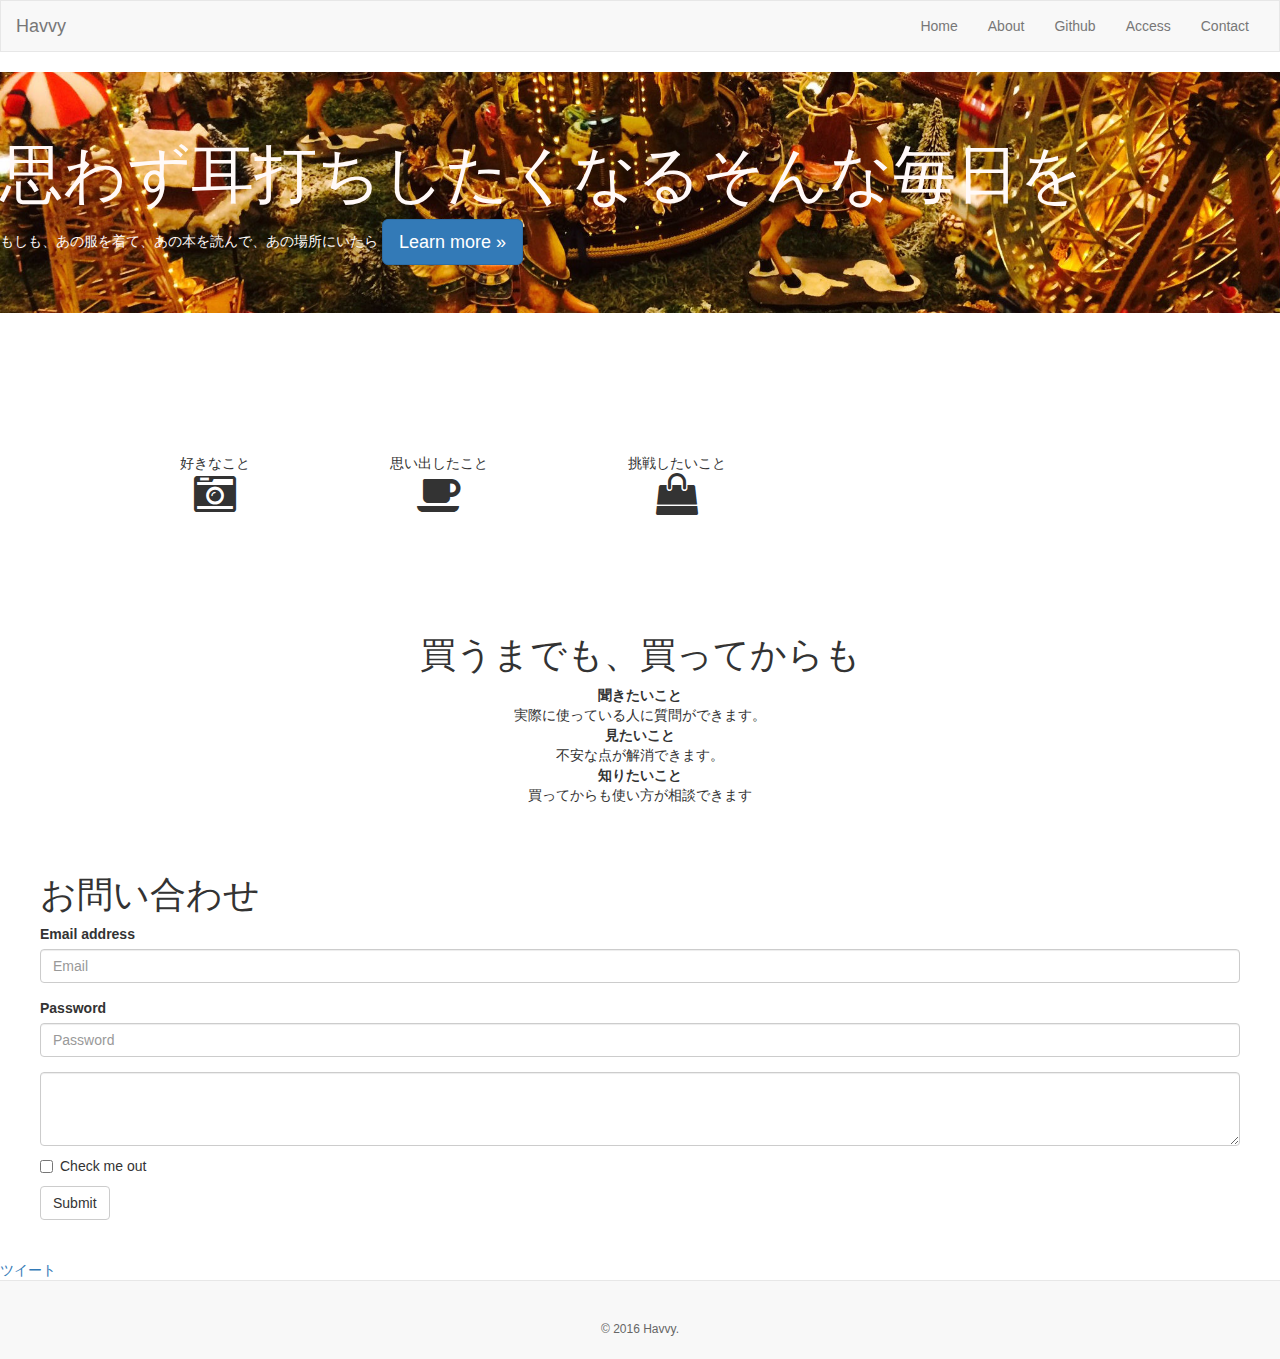
<file: index.html>
<!DOCTYPE html>
<html lang="ja">
  <head>
    <meta charset="utf-8">
    <meta http-equiv="X-UA-Compatible" content="IE=edge">
    <meta name="description" content="買いたい人から買える、交流型物販販売サイト、havvy【ハビー】">
    <meta name="viewport" content="width=device-width, initial-scale=1">
    <title>Havvy</title>
    <!-- BootstrapのCSS読み込み -->
    <link rel="stylesheet" href="//maxcdn.bootstrapcdn.com/bootstrap/3.3.5/css/bootstrap.min.css">
    <!-- jQuery読み込み -->
    <script src="//ajax.googleapis.com/ajax/libs/jquery/1.11.3/jquery.min.js"></script>
    <!-- BootstrapのJS読み込み -->
    <script src="//maxcdn.bootstrapcdn.com/bootstrap/3.3.5/js/bootstrap.min.js"></script>
    <!-- オリジナルCSS読み込み -->
    <link rel="stylesheet" href="css/style.css">
    <!-- Font Awesome読み込み -->
    <link rel="stylesheet" href="css/font-awesome.min.css"> 
  </head>
  <body>
    <header>
      <nav class="navbar navbar-default">
        <div class="container-fluid">
          <div class="navbar-header">
            <button type="button" class="navbar-toggle collapsed" data-toggle="collapse" data-target="#site-menu">
              <span class="sr-only">Toggle navigation</span>
              <span class="icon-bar"></span>
              <span class="icon-bar"></span>
              <span class="icon-bar"></span>
            </button>
            <a class="navbar-brand" href="#">Havvy</a>
          </div>
          <div class="collapse navbar-collapse" id="site-menu">
            <ul class="nav navbar-nav navbar-right">
              <li><a href="index.html">Home</a></li>
              <li><a href="about.html">About</a></li>
              <li><a href="https://github.com/YoshiakiTatsumi">Github</a></li> 
               <li><a href="access.html">Access</a></li>
              <li><a href="contact.html">Contact</a></li>
            </ul>
          </div>
        </div>
      </nav>
    </header>
    
    <!--　▼ ジャンボトロン　 -->
    <div class="jumbotron">
      <div class="main_picture_container">
        <h1>思わず耳打ちしたくなるそんな毎日を</h1>
        もしも、あの服を着て、あの本を読んで、あの場所にいたら
        <a class="btn btn-primary btn-lg" href="#" role="button">Learn more »</a>
      </div>
    </div>
<!--　▲ ジャンボトロン　 -->
    
    <div class="icon_list">
      <ul>
      <li>好きなこと<br>
        <i class="fa fa-camera-retro fa-3x" aria-hidden="true"></i><br>
	     </li>
	     <li>思い出したこと<br>
          <i class="fa fa-coffee fa-3x" aria-hidden="true"></i><br>
      </li>
	     <li>挑戦したいこと<br>
	         <i class="fa fa-shopping-bag fa-3x" aria-hidden="true"></i><br>
	     </li>
      </ul>
    </div>
<div class="main_description">
  <h1>買うまでも、買ってからも</h1>
  <dl>
    <dt>聞きたいこと</dt>
      <dd>実際に使っている人に質問ができます。</dd>
    <dt>見たいこと</dt>
      <dd>不安な点が解消できます。</dd>
    <dt>知りたいこと</dt>
      <dd>買ってからも使い方が相談できます</dd>
    </dl>
</div>

  <form class="contact_form">
    <h1>お問い合わせ</h1>
  <div class="form-group">
    <label for="exampleInputEmail1">Email address</label>
    <input type="email" class="form-control" id="exampleInputEmail1" placeholder="Email">
  </div>
  <div class="form-group">
    <label for="exampleInputPassword1">Password</label>
    <input type="password" class="form-control" id="exampleInputPassword1" placeholder="Password">
  </div>
  <textarea class="form-control" rows="3"></textarea>
  
  <div class="checkbox">
    <label>
      <input type="checkbox"> Check me out
    </label>
  </div>
  <button type="submit" class="btn btn-default">Submit</button>
</form>
     <a href="https://twitter.com/share" class="twitter-share-button" data-text="Havvy" data-lang="ja" data-dnt="true">ツイート</a> <script>!function(d,s,id){var js,fjs=d.getElementsByTagName(s)[0],p=/^http:/.test(d.location)?'http':'https';if(!d.getElementById(id)){js=d.createElement(s);js.id=id;js.src=p+'://platform.twitter.com/widgets.js';fjs.parentNode.insertBefore(js,fjs);}}(document, 'script', 'twitter-wjs');</script>   
    <footer>
　　　<div class="copyright">&copy; 2016 Havvy.</div>
    </footer>
  </body>
</html>
</file>
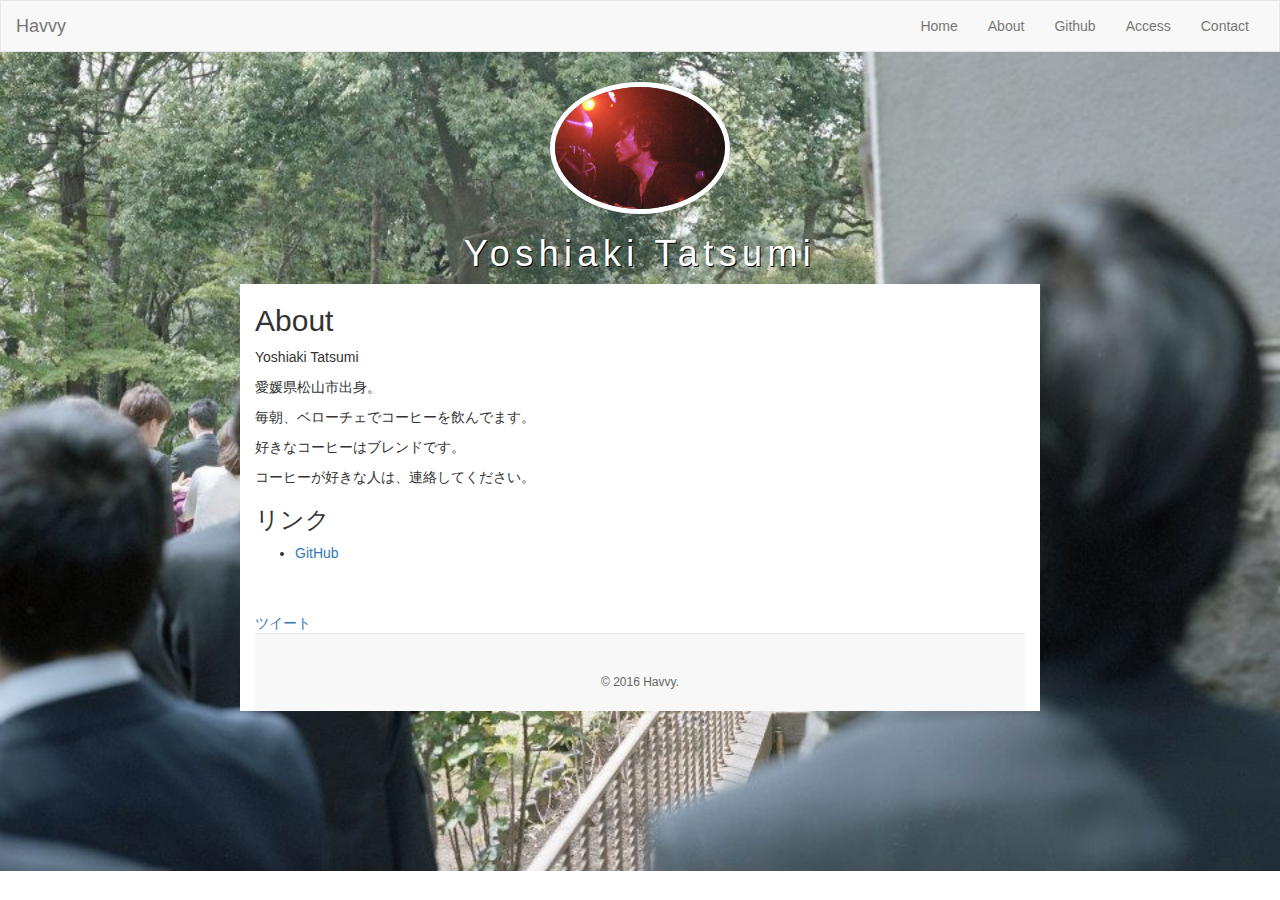
<file: about.html>
<!DOCTYPE html>
<html lang="ja">
  <head>
    <meta charset="utf-8">
    <meta http-equiv="X-UA-Compatible" content="IE=edge">
    <meta name="description" content="買いたい人から買える、交流型物販販売サイト、havvy【ハビー】">
    <meta name="viewport" content="width=device-width, initial-scale=1">
    <title>About Havvy</title></title>
    <!-- BootstrapのCSS読み込み -->
    <link rel="stylesheet" href="//maxcdn.bootstrapcdn.com/bootstrap/3.3.5/css/bootstrap.min.css">
    <!-- jQuery読み込み -->
    <script src="//ajax.googleapis.com/ajax/libs/jquery/1.11.3/jquery.min.js"></script>
    <!-- BootstrapのJS読み込み -->
    <script src="//maxcdn.bootstrapcdn.com/bootstrap/3.3.5/js/bootstrap.min.js"></script>
    <!-- オリジナルCSS読み込み -->
    <link rel="stylesheet" href="css/style.css">
    
  </head>
  <body id="background">
    <header>
      <nav class="navbar navbar-default">
        <div class="container-fluid">
          <div class="navbar-header">
            <button type="button" class="navbar-toggle collapsed" data-toggle="collapse" data-target="#site-menu">
              <span class="sr-only">Toggle navigation</span>
              <span class="icon-bar"></span>
              <span class="icon-bar"></span>
              <span class="icon-bar"></span>
            </button>
            <a class="navbar-brand" href="#">Havvy</a>
          </div>
          <div class="collapse navbar-collapse" id="site-menu">
                        <ul class="nav navbar-nav navbar-right">
              <li><a href="index.html">Home</a></li>
              <li><a href="about.html">About</a></li>
              <li><a href="https://github.com/YoshiakiTatsumi">Github</a></li> 
               <li><a href="access.html">Access</a></li>
              <li><a href="contact.html">Contact</a></li>
            </ul>
          </div>
        </div>
      </nav>
      <article>
      <div id="logo">
        <img src="images/profile.jpg" alt="写真です">
        <h1 id="profile">Yoshiaki Tatsumi</h1>
      </div>
      </article>
    </header>
    <div class="container">
      <section>
        <h2>About</h2>
        <p>Yoshiaki Tatsumi</p>
        <p>愛媛県松山市出身。</p>
        <p>毎朝、ベローチェでコーヒーを飲んでます。</p>
        <p>好きなコーヒーはブレンドです。</p>
        <p>コーヒーが好きな人は、連絡してください。</p>
        <h3>リンク</h3>
        <ul>
          <li><a href="https://github.com/yoshiakitatsumi" target="_blank">GitHub</a></li>
        </ul>
      </section>
      <br><br>
           <a href="https://twitter.com/share" class="twitter-share-button" data-text="Havvy" data-lang="ja" data-dnt="true">ツイート</a> <script>!function(d,s,id){var js,fjs=d.getElementsByTagName(s)[0],p=/^http:/.test(d.location)?'http':'https';if(!d.getElementById(id)){js=d.createElement(s);js.id=id;js.src=p+'://platform.twitter.com/widgets.js';fjs.parentNode.insertBefore(js,fjs);}}(document, 'script', 'twitter-wjs');</script>   
    <footer>
　　　<div class="copyright">&copy; 2016 Havvy.</div>
    </footer>
  </body>
</html>
</file>
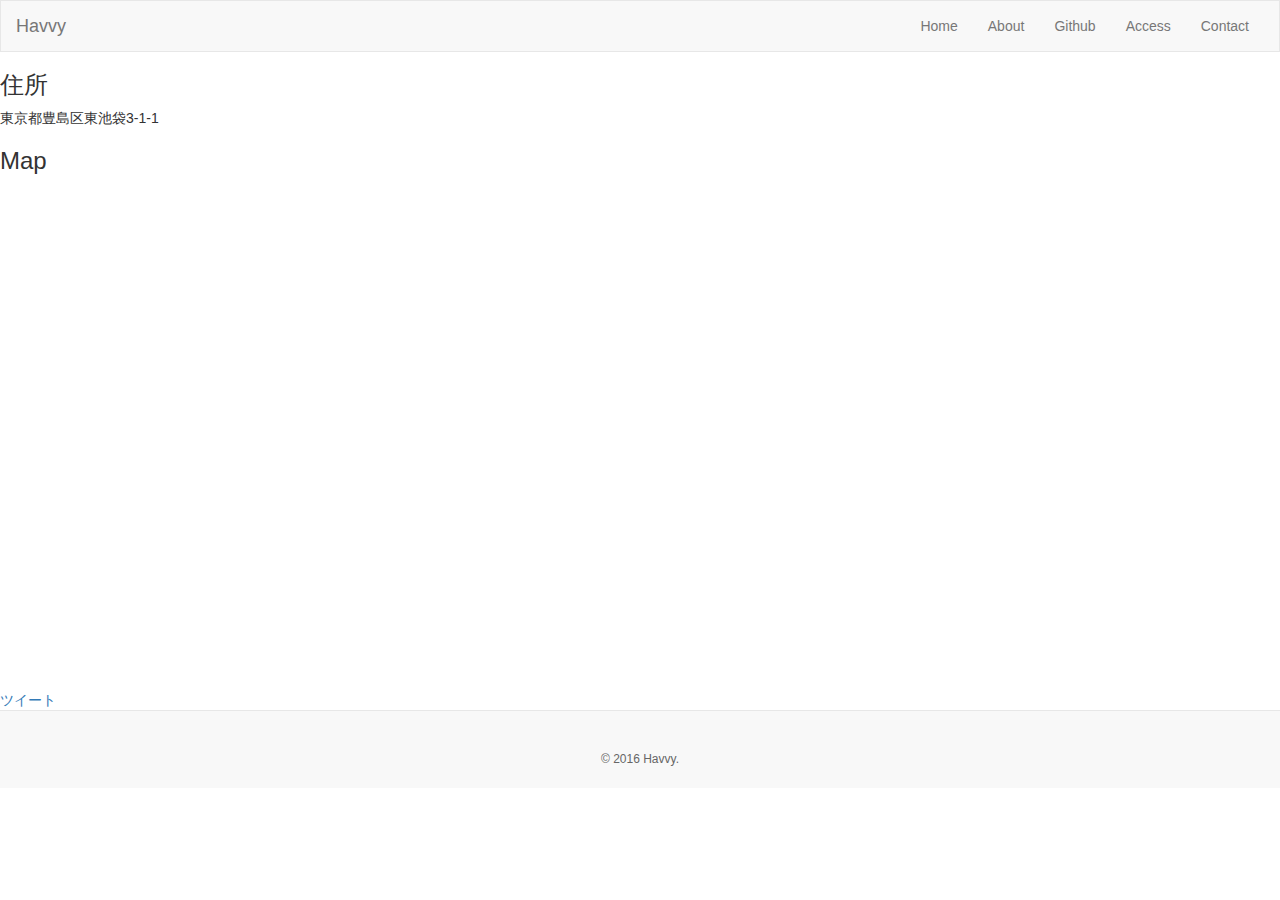
<file: access.html>
<!DOCTYPE html>
<html lang="ja">
  <head>
    <meta charset="utf-8">
    <meta http-equiv="X-UA-Compatible" content="IE=edge">
    <meta name="description" content="買いたい人から買える、交流型物販販売サイト、havvy【ハビー】">
    <meta name="viewport" content="width=device-width, initial-scale=1">
    <title>Access Havvy</title></title>
    <!-- BootstrapのCSS読み込み -->
    <link rel="stylesheet" href="//maxcdn.bootstrapcdn.com/bootstrap/3.3.5/css/bootstrap.min.css">
    <!-- jQuery読み込み -->
    <script src="//ajax.googleapis.com/ajax/libs/jquery/1.11.3/jquery.min.js"></script>
    <!-- BootstrapのJS読み込み -->
    <script src="//maxcdn.bootstrapcdn.com/bootstrap/3.3.5/js/bootstrap.min.js"></script>
    <!-- オリジナルCSS読み込み -->
    <link rel="stylesheet" href="css/style.css">
    <!-- Font Awesome読み込み -->
    <link rel="stylesheet" href="css/font-awesome.min.css"> 
  </head>
  <body>
    <header>
      <nav class="navbar navbar-default">
        <div class="container-fluid">
          <div class="navbar-header">
            <button type="button" class="navbar-toggle collapsed" data-toggle="collapse" data-target="#site-menu">
              <span class="sr-only">Toggle navigation</span>
              <span class="icon-bar"></span>
              <span class="icon-bar"></span>
              <span class="icon-bar"></span>
            </button>
            <a class="navbar-brand" href="#">Havvy</a>
          </div>
          <div class="collapse navbar-collapse" id="site-menu">
            <ul class="nav navbar-nav navbar-right">
              <li><a href="index.html">Home</a></li>
              <li><a href="about.html">About</a></li>
              <li><a href="https://github.com/YoshiakiTatsumi">Github</a></li> 
               <li><a href="access.html">Access</a></li>
              <li><a href="contact.html">Contact</a></li>
            </ul>
          </div>
        </div>
      </nav>
    </header>
  <section>
      <h3>住所</h3> 
      <p>東京都豊島区東池袋3-1-1</p>
      <h3>Map</h3>
<iframe src="https://www.google.com/maps/embed?pb=!1m18!1m12!1m3!1d3238.870259504454!2d139.71850191758296!3d35.729409182660646!2m3!1f0!2f0!3f0!3m2!1i1024!2i768!4f13.1!3m3!1m2!1s0x60188d6f16ddc0c7%3A0x6ba2ed6206f9131!2z44CSMTcwLTAwMTMg5p2x5Lqs6YO96LGK5bO25Yy65p2x5rGg6KKL77yT5LiB55uu77yR4oiS77yR!5e0!3m2!1sja!2sjp!4v1475551478813" width="500" height="500" frameborder="0" style="border:0" allowfullscreen></iframe>
  
  
    <br> <a href="https://twitter.com/share" class="twitter-share-button" data-text="Havvy" data-lang="ja" data-dnt="true">ツイート</a> <script>!function(d,s,id){var js,fjs=d.getElementsByTagName(s)[0],p=/^http:/.test(d.location)?'http':'https';if(!d.getElementById(id)){js=d.createElement(s);js.id=id;js.src=p+'://platform.twitter.com/widgets.js';fjs.parentNode.insertBefore(js,fjs);}}(document, 'script', 'twitter-wjs');</script>   
    <footer>
　　　<div class="copyright">&copy; 2016 Havvy.</div>
    </footer>
  </body>
</html>
</file>
<file: css/style.css>
@charset "utf-8";

      body {
        font-size: 14px;
      }

      .navbar {
        border-radius: 0; 
      }
      

      .icon {
        text-align: center;
      }
      
       #logo {
  padding: 10px 0;
  text-align: center;
}

#logo img {
  max-width: 180px;
  border: 5px solid #fff;
  border-radius: 90%;
}

#profile {
  letter-spacing: 0.15em;
  color: #fff;
  text-shadow: 1px 1px 0px #000;
}

#background {
  background-image: url("../images/bg.jpg");
  background-position: center center;
  background-size: cover;
  background-repeat: no-repeat;
}

.jumbotron { 
  background:url(../images/main_picture.jpg) center no-repeat; 
  background-size: cover;
  
}

.jumbotron {
  color: #FFF9F8;
}

.container {
  max-width: 800px;
  margin: -10px auto 0;
  background-color: #fff;
}
      
.contact_form {
  margin: 20px;
  padding:20px;
}
      
.icon_list {
  margin: 70px;
  text-align: center;
}

.icon_list ul {
  list-style: none;
}

.icon_list ul li {
  float: left;
  text-align: center;
  padding:70px ;
}
 
 .main_description {
   clear: both;
   margin: 30px;
   padding-top: 30px;
   text-align: center;
   line-height: 1em;
 }
      
.contact_form {
  clear: both;
}
footer {
  border-top: 1px solid#e7e7e7;
  background-color: #f8f8f8;
  text-align: center;
}
      
.copyright {
  padding: 20px 0;
  font-size: 12px;
  color: #666;
}
      
@media (max-width: 768px) {
  body {
    font-size: 12px;
       }
  h1 {
    font-size: 30px;
      }
  h2 {
    font-size: 24px;
  }
  .panel-title {
    font-size: 14px;
  }
}
</file>
